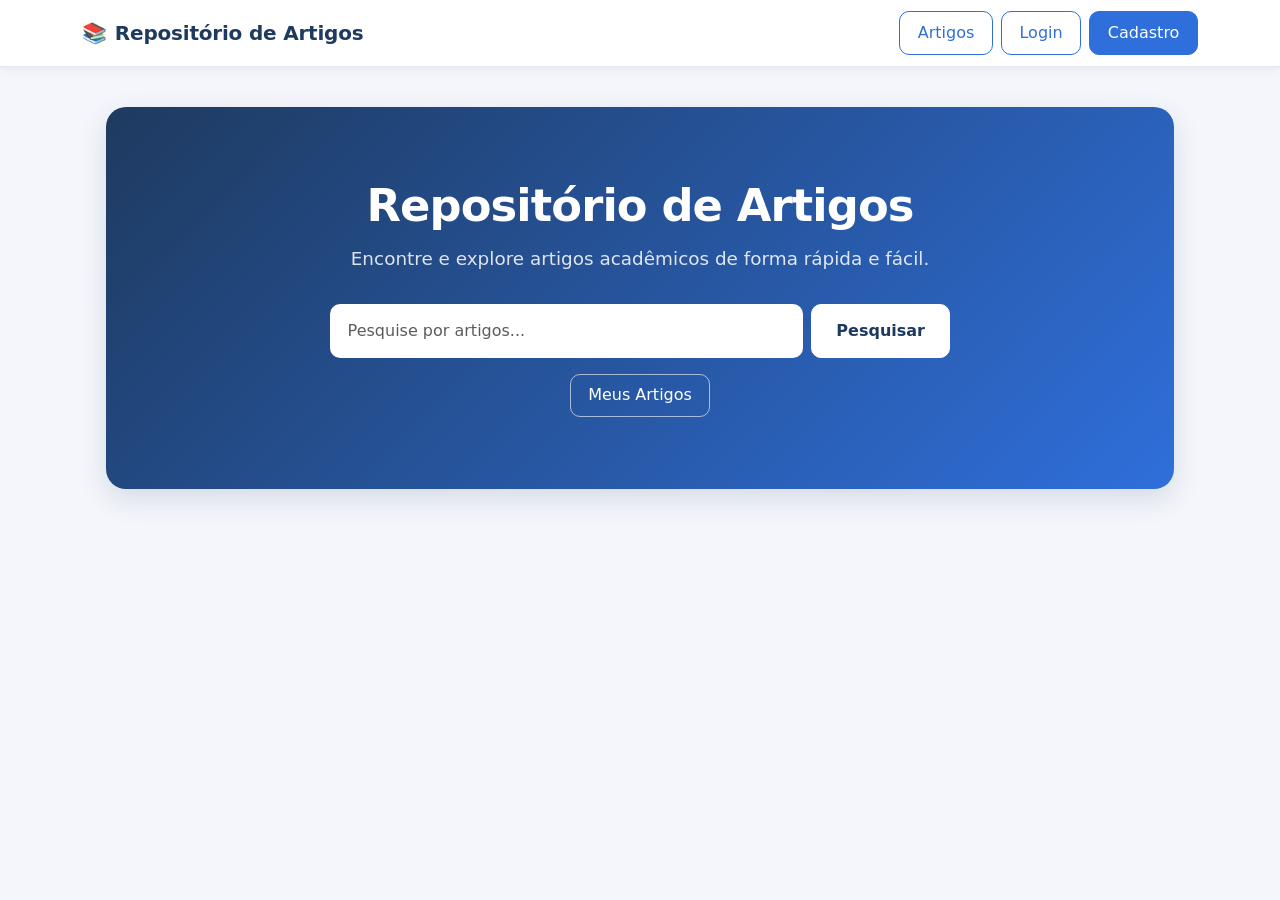
<file: frontend/index.html>
<!DOCTYPE html>
<html lang="pt-BR">
<head>
    <meta charset="UTF-8">
    <meta name="viewport" content="width=device-width, initial-scale=1.0">
    <title>Repositório de Artigos</title>
    <link href="https://cdn.jsdelivr.net/npm/bootstrap@5.3.8/dist/css/bootstrap.min.css" rel="stylesheet">
    <link rel="stylesheet" href="css/style.css">
</head>
<body>
    <header id="navbar"></header>
    <main>
        <section class="home container text-center">
            <h1 class="aplicacao">Repositório de Artigos</h1>
            <p class="descricao">Encontre e explore artigos acadêmicos de forma rápida e fácil.</p>
            <form action="artigos.html" method="get" class="search-box d-flex gap-2">
                <input type="search" name="busca" class="form-control" placeholder="Pesquise por artigos..." aria-label="Pesquisar artigos">
                <button type="submit" class="btn btn-primary">Pesquisar</button>
            </form>
            <a href="meus_artigos.html" class="btn btn-secondary mt-3">Meus Artigos</a>
        </section>
    </main>
    <script src="js/config.js"></script>
    <script src="js/auth.js"></script>
    <script src="js/ui.js"></script>
    <script src="js/nav.js"></script>
</body>
</html>
</file>
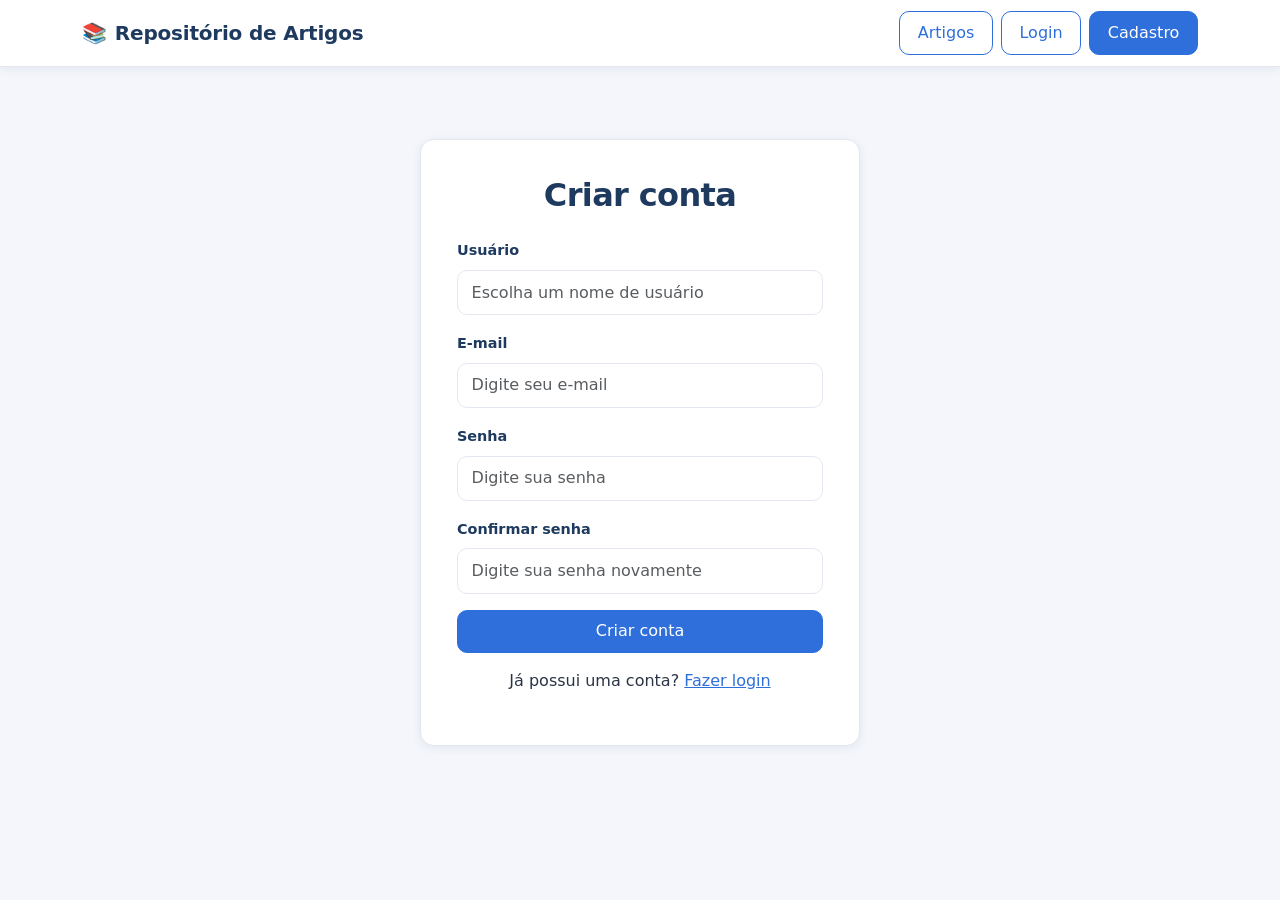
<file: frontend/cadastro.html>
<!DOCTYPE html>
<html lang="pt-BR">
<head>
    <meta charset="UTF-8">
    <meta name="viewport" content="width=device-width, initial-scale=1.0">
    <title>Cadastro</title>
    <link href="https://cdn.jsdelivr.net/npm/bootstrap@5.3.8/dist/css/bootstrap.min.css" rel="stylesheet">
    <link rel="stylesheet" href="css/style.css">
</head>
<body>
    <header id="navbar"></header>
    <main class="container">
        <section class="cadastro">
            <h1 class="titulo-cadastro text-center mb-4">Criar conta</h1>
            <div id="alerta"></div>
            <form id="form-cadastro">
                <div class="mb-3">
                    <label for="usuario" class="form-label">Usuário</label>
                    <input type="text" id="usuario" class="form-control" placeholder="Escolha um nome de usuário" required>
                </div>
                <div class="mb-3">
                    <label for="email" class="form-label">E-mail</label>
                    <input type="email" id="email" class="form-control" placeholder="Digite seu e-mail" required>
                </div>
                <div class="mb-3">
                    <label for="senha" class="form-label">Senha</label>
                    <input type="password" id="senha" class="form-control" placeholder="Digite sua senha" required>
                </div>
                <div class="mb-3">
                    <label for="confirmarSenha" class="form-label">Confirmar senha</label>
                    <input type="password" id="confirmarSenha" class="form-control" placeholder="Digite sua senha novamente" required>
                </div>
                <button type="submit" class="btn btn-primary w-100">Criar conta</button>
            </form>
            <p class="text-center mt-3">Já possui uma conta? <a href="login.html">Fazer login</a></p>
        </section>
    </main>
    <script src="js/config.js"></script>
    <script src="js/auth.js"></script>
    <script src="js/api.js"></script>
    <script src="js/ui.js"></script>
    <script src="js/nav.js"></script>
    <script src="js/cadastro.js"></script>
</body>
</html>
</file>
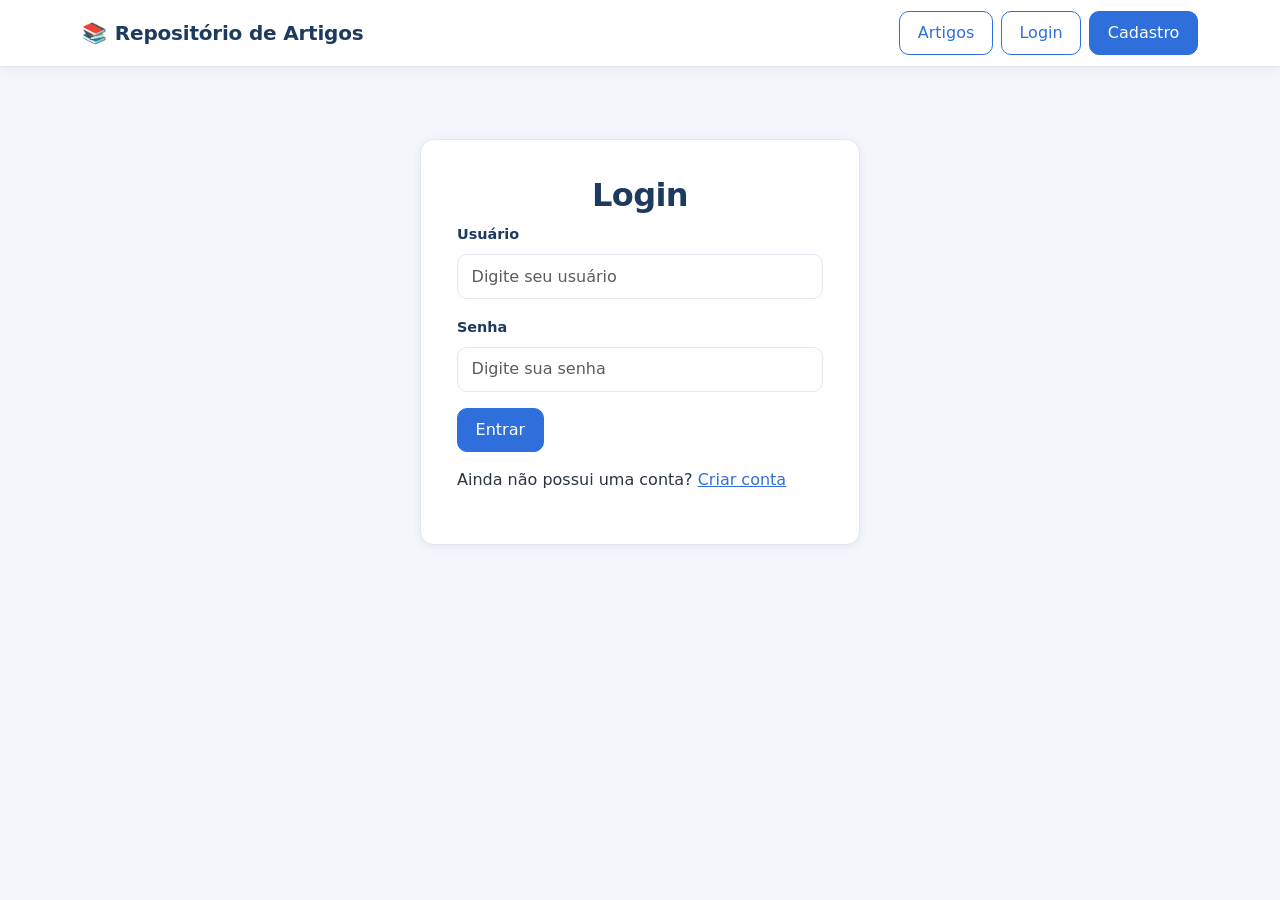
<file: frontend/criar_artigo.html>
<!DOCTYPE html>
<html lang="pt-BR">
<head>
    <meta charset="UTF-8">
    <meta name="viewport" content="width=device-width, initial-scale=1.0">
    <title>Criar artigo</title>
    <link href="https://cdn.jsdelivr.net/npm/bootstrap@5.3.8/dist/css/bootstrap.min.css" rel="stylesheet">
    <link rel="stylesheet" href="css/style.css">
</head>
<body>
    <header id="navbar"></header>
    <main class="container mt-5">
        <h1 class="mb-4">Criar artigo</h1>
        <div id="alerta"></div>
        <form id="form-artigo">
            <div class="mb-3">
                <label for="titulo" class="form-label">Título</label>
                <input type="text" id="titulo" class="form-control" required>
            </div>
            <div class="mb-3">
                <label for="autor" class="form-label">Autores</label>
                <input type="text" id="autor" class="form-control" placeholder="Digite o nome e tecle Enter">
                <div id="lista-autores" class="mt-2"></div>
            </div>
            <div class="mb-3">
                <label for="area" class="form-label">Área</label>
                <input type="text" id="area" class="form-control" required>
            </div>
            <div class="mb-3">
                <label for="tag" class="form-label">Palavras-chave</label>
                <input type="text" id="tag" class="form-control" placeholder="Digite a palavra e tecle Enter">
                <div id="lista-tags" class="mt-2"></div>
            </div>
            <div class="mb-3">
                <label for="resumo" class="form-label">Resumo</label>
                <textarea id="resumo" class="form-control" rows="5"></textarea>
            </div>
            <div class="mb-3">
                <label for="arquivo" class="form-label">Arquivo PDF</label>
                <input type="file" id="arquivo" class="form-control" accept="application/pdf" required>
            </div>
            <div class="d-flex gap-2">
                <button type="submit" id="botao-enviar" class="btn btn-primary">Criar artigo</button>
                <a href="meus_artigos.html" class="btn btn-secondary">Cancelar</a>
            </div>
        </form>
    </main>
    <script src="js/config.js"></script>
    <script src="js/auth.js"></script>
    <script src="js/api.js"></script>
    <script src="js/ui.js"></script>
    <script src="js/nav.js"></script>
    <script src="js/criar_artigo.js"></script>
</body>
</html>
</file>
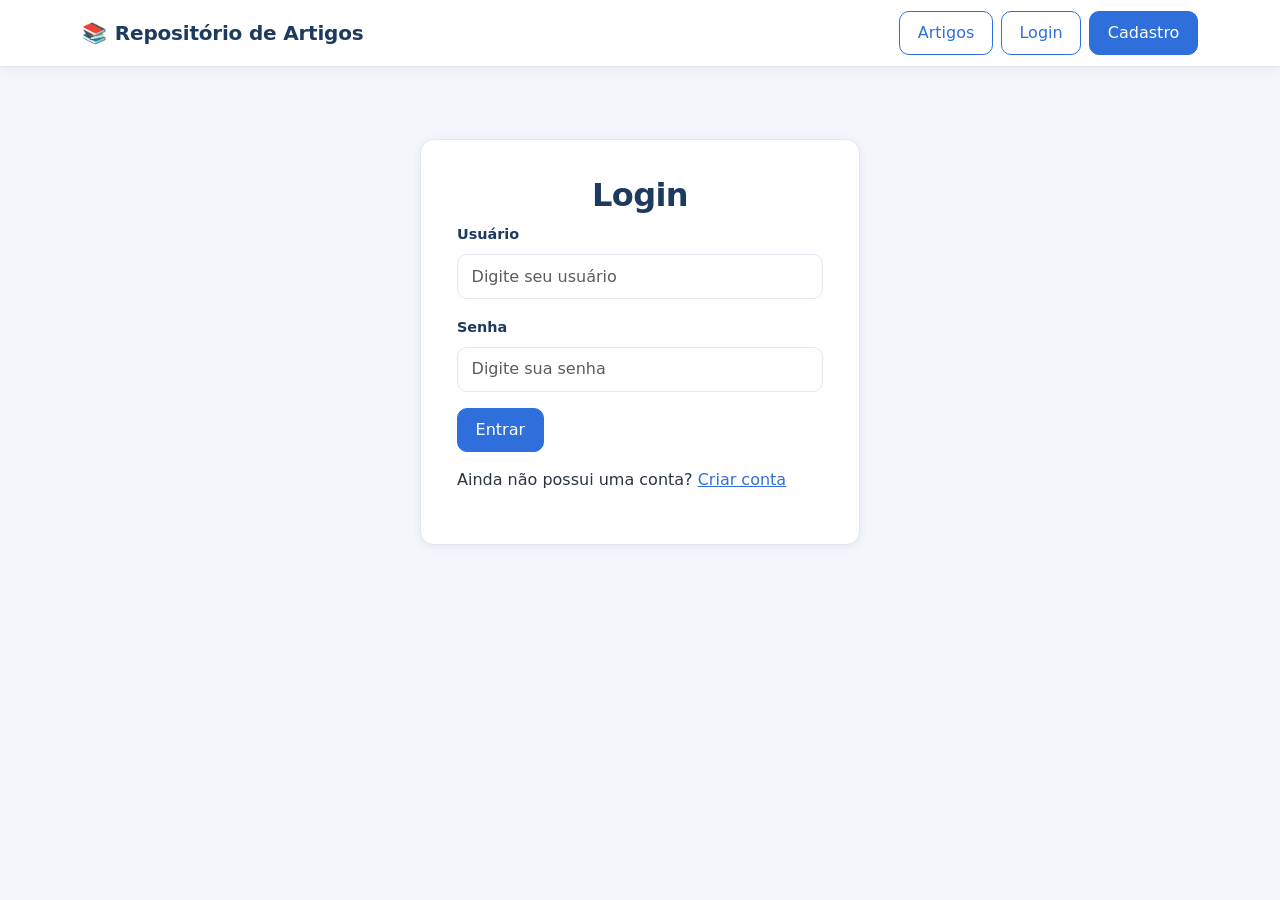
<file: frontend/login.html>
<!DOCTYPE html>
<html lang="pt-BR">
<head>
    <meta charset="UTF-8">
    <meta name="viewport" content="width=device-width, initial-scale=1.0">
    <title>Login</title>
    <link href="https://cdn.jsdelivr.net/npm/bootstrap@5.3.8/dist/css/bootstrap.min.css" rel="stylesheet">
    <link rel="stylesheet" href="css/style.css">
</head>
<body>
    <header id="navbar"></header>
    <main class="container">
        <section class="login">
            <h1 class="titulo-login text-center">Login</h1>
            <div id="alerta"></div>
            <form id="form-login">
                <div class="mb-3">
                    <label for="usuario" class="form-label">Usuário</label>
                    <input type="text" id="usuario" class="form-control" placeholder="Digite seu usuário" required>
                </div>
                <div class="mb-3">
                    <label for="senha" class="form-label">Senha</label>
                    <input type="password" id="senha" class="form-control" placeholder="Digite sua senha" required>
                </div>
                <button type="submit" class="btn btn-primary">Entrar</button>
            </form>
            <p class="mt-3">Ainda não possui uma conta? <a href="cadastro.html">Criar conta</a></p>
        </section>
    </main>
    <script src="js/config.js"></script>
    <script src="js/auth.js"></script>
    <script src="js/api.js"></script>
    <script src="js/ui.js"></script>
    <script src="js/nav.js"></script>
    <script src="js/login.js"></script>
</body>
</html>
</file>
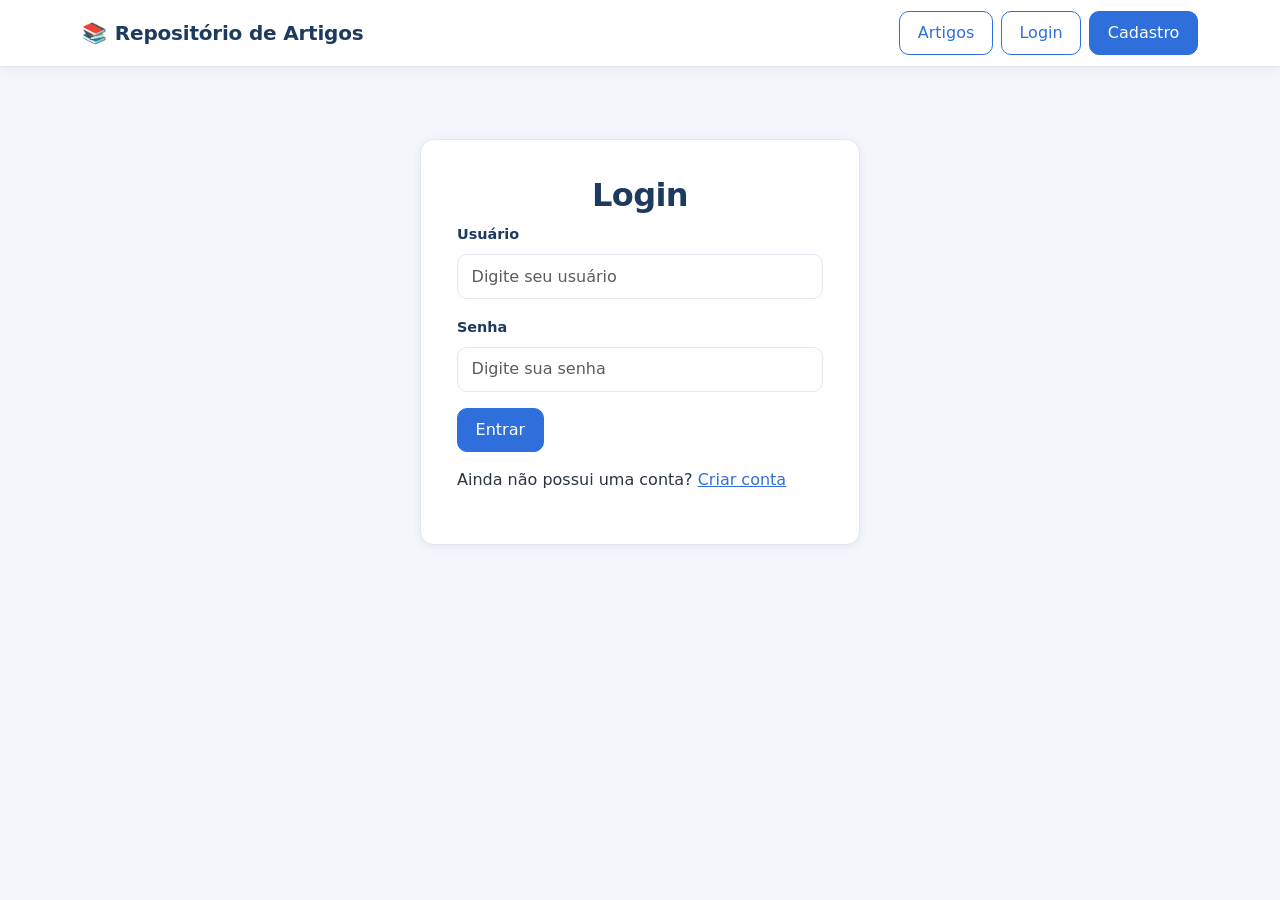
<file: frontend/meus_artigos.html>
<!DOCTYPE html>
<html lang="pt-BR">
<head>
    <meta charset="UTF-8">
    <meta name="viewport" content="width=device-width, initial-scale=1.0">
    <title>Meus artigos</title>
    <link href="https://cdn.jsdelivr.net/npm/bootstrap@5.3.8/dist/css/bootstrap.min.css" rel="stylesheet">
    <link rel="stylesheet" href="css/style.css">
</head>
<body>
    <header id="navbar"></header>
    <main class="container mt-5">
        <div class="d-flex justify-content-between align-items-center mb-4">
            <h1 class="titulo-artigos">Meus artigos</h1>
            <a href="criar_artigo.html" class="btn btn-primary">+ Criar artigo</a>
        </div>
        <div id="alerta"></div>
        <div id="lista_artigos"></div>
    </main>
    <script src="js/config.js"></script>
    <script src="js/auth.js"></script>
    <script src="js/api.js"></script>
    <script src="js/ui.js"></script>
    <script src="js/nav.js"></script>
    <script src="js/meus_artigos.js"></script>
</body>
</html>
</file>
<file: frontend/css/style.css>
/* Estilos próprios sobre o Bootstrap 5. As cores ficam nas variáveis abaixo. */

:root {
    --azul: #1e3a5f;
    --acento: #2f6fdb;
    --acento-escuro: #2459b3;
    --fundo: #f4f6fb;
    --borda: #e3e8f0;
    --texto: #2b3445;
    --texto-suave: #6b7686;
    --raio: 14px;
    --sombra: 0 2px 10px rgba(30, 58, 95, 0.08);
    --sombra-forte: 0 10px 28px rgba(30, 58, 95, 0.14);
}

body {
    font-family: 'Segoe UI', system-ui, -apple-system, Roboto, Arial, sans-serif;
    background-color: var(--fundo);
    color: var(--texto);
    min-height: 100vh;
}

a {
    color: var(--acento);
}

a:hover {
    color: var(--acento-escuro);
}

/* ---------- Navegação ---------- */

header {
    background: #fff;
    border-bottom: 1px solid var(--borda);
    box-shadow: var(--sombra);
    position: sticky;
    top: 0;
    z-index: 10;
}

header .navbar {
    padding: 0.7rem 0;
}

.navbar-brand {
    font-weight: 700;
    color: var(--azul);
    letter-spacing: -0.01em;
}

.navbar-brand::before {
    content: '\1F4DA';
    margin-right: 0.5rem;
}

.navbar-text {
    color: var(--texto-suave);
    font-weight: 500;
}

/* ---------- Layout ---------- */

main {
    max-width: 1100px;
    margin: 0 auto;
    padding: 2.5rem 1rem 4rem;
}

main.mt-5 {
    margin-top: 0 !important;
}

h1,
h2 {
    color: var(--azul);
    font-weight: 700;
    letter-spacing: -0.02em;
}

h1 {
    font-size: 2rem;
}

h2 {
    font-size: 1.25rem;
    margin-top: 1.5rem;
}

.titulo-artigos,
.titulo-login,
.titulo-cadastro {
    font-size: 2rem;
    font-weight: 700;
    color: var(--azul);
}

/* ---------- Botões e campos ---------- */

.btn {
    border-radius: 10px;
    font-weight: 500;
    padding: 0.55rem 1.1rem;
}

.btn-sm {
    padding: 0.3rem 0.7rem;
}

.btn-primary {
    background-color: var(--acento);
    border-color: var(--acento);
}

.btn-primary:hover,
.btn-primary:focus {
    background-color: var(--acento-escuro);
    border-color: var(--acento-escuro);
}

.btn-outline-primary {
    color: var(--acento);
    border-color: var(--acento);
}

.btn-outline-primary:hover {
    background-color: var(--acento);
    border-color: var(--acento);
}

.form-control {
    border-radius: 10px;
    border-color: var(--borda);
    padding: 0.6rem 0.85rem;
}

.form-control:focus {
    border-color: var(--acento);
    box-shadow: 0 0 0 0.2rem rgba(47, 111, 219, 0.15);
}

.form-label {
    font-weight: 600;
    font-size: 0.9rem;
    color: var(--azul);
}

/* ---------- Home ---------- */

.home {
    background: linear-gradient(135deg, #1e3a5f 0%, #2f6fdb 100%);
    border-radius: 20px;
    padding: 4.5rem 1.5rem;
    box-shadow: var(--sombra-forte);
}

.home .aplicacao {
    font-size: 2.8rem;
    font-weight: 700;
    color: #fff;
    margin-bottom: 0.75rem;
}

.home .descricao {
    color: rgba(255, 255, 255, 0.85);
    font-size: 1.15rem;
    margin-bottom: 2rem;
}

.search-box {
    max-width: 620px;
    margin: 0 auto;
}

.search-box .form-control {
    padding: 0.85rem 1.1rem;
    border: none;
}

.search-box .btn-primary {
    background: #fff;
    color: var(--azul);
    border-color: #fff;
    font-weight: 600;
    padding: 0.85rem 1.5rem;
}

.home .btn-secondary {
    background: transparent;
    border-color: rgba(255, 255, 255, 0.6);
    color: #fff;
}

.home .btn-secondary:hover {
    background: rgba(255, 255, 255, 0.15);
}

/* ---------- Painéis de formulário, detalhe e login ---------- */

#form-artigo,
#form-editar,
#artigo,
.login,
.cadastro {
    background: #fff;
    border: 1px solid var(--borda);
    border-radius: var(--raio);
    box-shadow: var(--sombra);
    padding: 2rem;
}

.login,
.cadastro {
    max-width: 440px;
    margin: 2rem auto;
    padding: 2.25rem;
}

#form-artigo,
#form-editar {
    max-width: 760px;
}

#artigo h2 {
    font-size: 1.05rem;
    text-transform: uppercase;
    letter-spacing: 0.04em;
    color: var(--texto-suave);
    margin-top: 0;
}

/* ---------- Cards de artigo ---------- */

.card {
    border: 1px solid var(--borda);
    border-radius: var(--raio);
    box-shadow: var(--sombra);
    transition: transform 0.15s ease, box-shadow 0.15s ease;
}

.card:hover {
    transform: translateY(-2px);
    box-shadow: var(--sombra-forte);
}

.card-title a {
    color: var(--azul);
    font-weight: 600;
    text-decoration: none;
}

.card-title a:hover {
    color: var(--acento);
}

.badge {
    font-weight: 600;
    letter-spacing: 0.02em;
}

#texto-pesquisa {
    font-size: 1.1rem;
    color: var(--texto-suave);
    font-weight: 500;
}

/* ---------- Chips de autores e palavras-chave ---------- */

#lista-autores .badge,
#lista-tags .badge {
    background-color: #e8f0fe !important;
    color: var(--acento-escuro) !important;
    border-radius: 999px;
    padding: 0.5em 0.8em;
}

#lista-autores .btn-close,
#lista-tags .btn-close {
    filter: none;
    font-size: 0.6rem;
    vertical-align: middle;
}

/* ---------- Telas pequenas ---------- */

@media (max-width: 576px) {
    main {
        padding-top: 1.5rem;
    }

    .home {
        padding: 3rem 1rem;
    }

    .home .aplicacao {
        font-size: 2rem;
    }

    #form-artigo,
    #form-editar,
    #artigo {
        padding: 1.25rem;
    }
}
</file>
